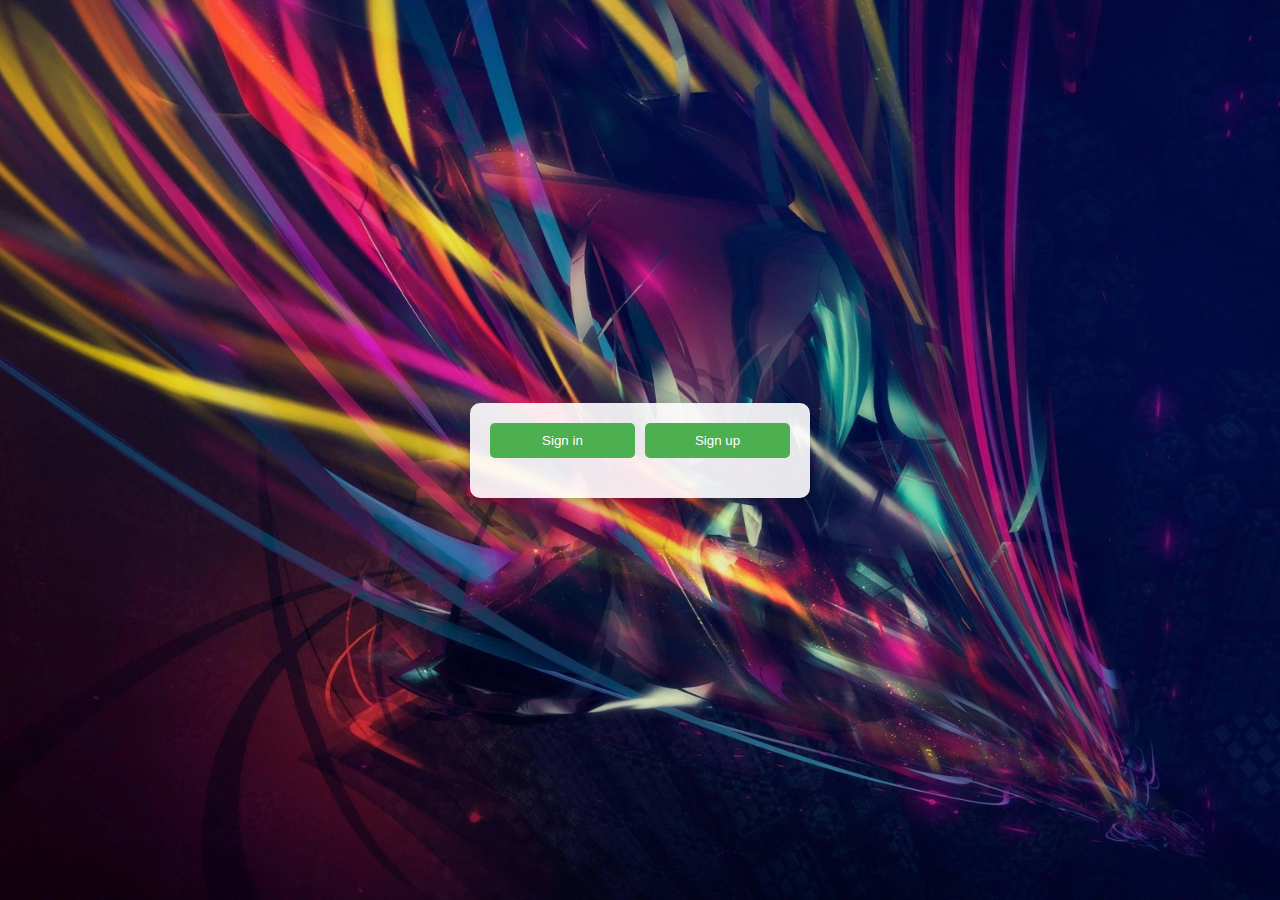
<file: index.html>
<!DOCTYPE html>
<html>
<head>
    <title>Todo App</title>
    <link rel="stylesheet" type="text/css" href="style.css">
</head>
<body>
    <div class="form-container">
        <div class="form-header">
            <button id="showLoginForm">Sign in</button>
            <button id="showRegisterForm">Sign up</button>
        </div>

        <div id="loginForm" class="form">
            <h2>Login</h2>
        <input type="text" id="loginName" placeholder="Username" required>
        <input type="password" id="loginPass" placeholder="Pass" required>
        <button onclick="login()">Sign in</button>
        <p id="loginError" style="color: red;"></p>
        </div>

        <div id="registerForm" class="form" style="display: none;">
            <h2>Registration</h2>
            <input type="text" id="registerName" placeholder="Username" required>
            <input type="password" id="registerPass" placeholder="Pass" required>
            <button onclick="register()">Sign up</button>
        </div>

        <p id="response"></p>
    </div>
    <script src="script.js"></script>
</body>
</html>
</file>
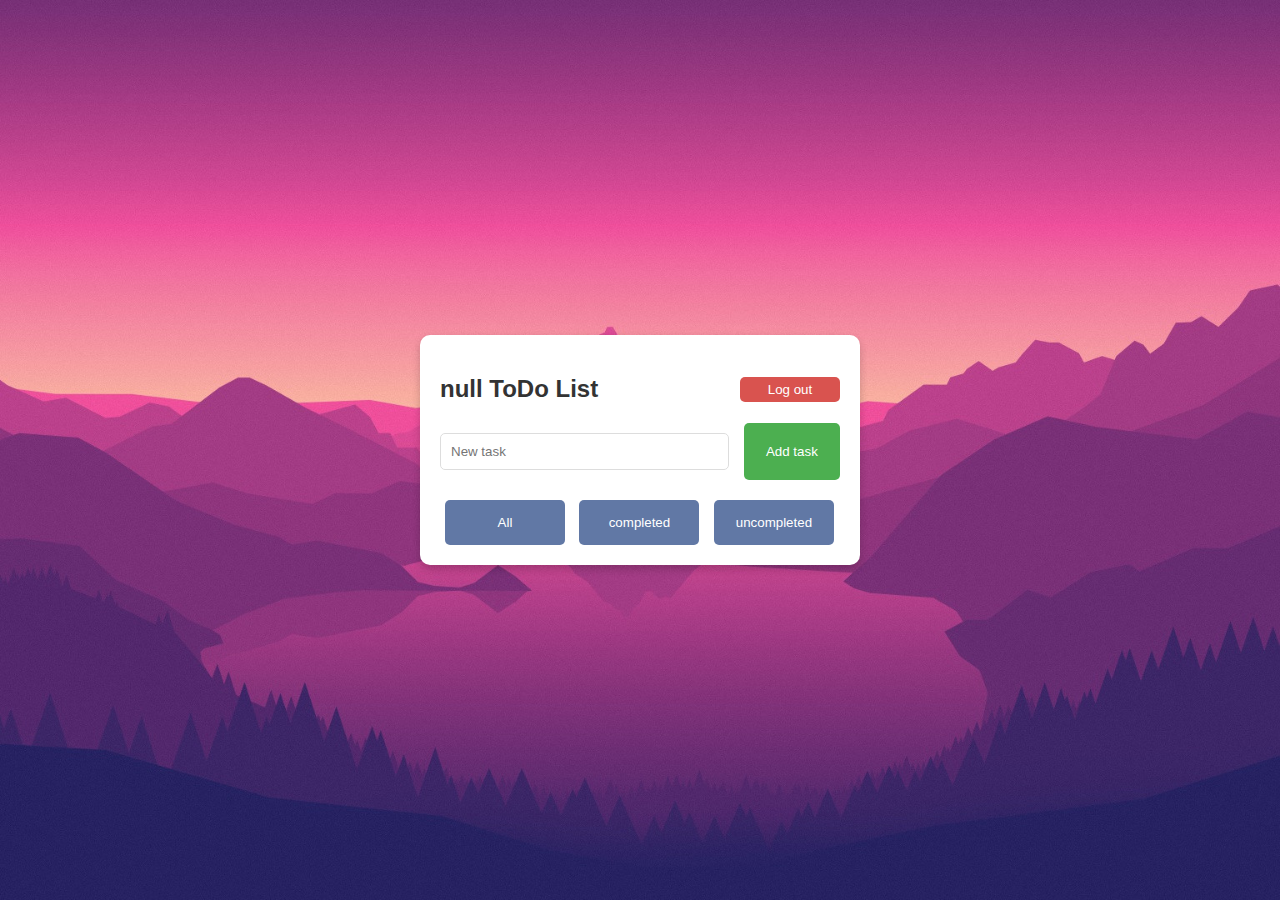
<file: todo.html>
<!DOCTYPE html>
<html>
<head>
    <title>ToDo List</title>
    <link rel="stylesheet" type="text/css" href="styletodo.css">
</head>
<body>
    <div class="todo-container">
        <div class="todo-header">
            <h2 id="userGreeting">ToDo List</h2>
            <button id="logoutButton" onclick="logout()">Log out</button>
        </div>
        <div class="task-input">
            <input type="text" id="newTask" placeholder="New task">
            <button onclick="addTask()">Add task</button>
        </div>

        <div class="filters">
            <button onclick="filterTasks('all')">All</button>
            <button onclick="filterTasks('completed')">completed</button>
            <button onclick="filterTasks('uncompleted')">uncompleted</button>
        </div>

        <ul id="taskList"></ul>
    </div>
    <script src="todo-script.js"></script>
</body>
</html>
</file>
<file: style.css>
body {
    font-family: 'Arial', sans-serif;
    background-image: url('images/backgroundmain.png'); /* Замените на путь к вашему фоновому изображению */
    background-size: cover;
    background-position: center;
    margin: 0;
    padding: 0;
    height: 100vh;
    display: flex;
    justify-content: center;
    align-items: center;
}

.form-container {
    background-color: rgba(255, 255, 255, 0.9);
    padding: 20px;
    border-radius: 10px;
    box-shadow: 0 4px 8px rgba(0, 0, 0, 0.2);
    width: 300px;
}

.form-header {
    display: flex;
    justify-content: space-between;
    margin-bottom: 20px;
}

.form-header button {
    padding: 10px 20px;
    border: none;
    background-color: #4CAF50;
    color: white;
    cursor: pointer;
    flex-grow: 1; 
}

.form-header button:hover {
    background-color: #45a049;
}

.form-header button:not(:last-child) {
    margin-right: 10px;
}

.form {
    display: none;
    text-align: center;
}

input {
    width: 100%;
    padding: 10px;
    margin: 10px 0;
    border: 1px solid #ddd;
    border-radius: 5px;
}

button {
    width: 100%;
    padding: 10px;
    background-color: #4CAF50;
    color: white;
    border: none;
    border-radius: 5px;
    cursor: pointer;
}

button:hover {
    background-color: #45a049;
}

#response {
    text-align: center;
    margin-top: 20px;
    color: #4CAF50;
}
</file>
<file: styletodo.css>
body {
    font-family: 'Arial', sans-serif;
    background-image: url('images/wall2.jpg'); /* Замените на путь к вашему фоновому изображению */
    background-size: cover;
    background-position: center;
    display: flex;
    justify-content: center;
    align-items: center;
    height: 100vh;
    margin: 0;
}

.todo-container {
    max-height: 90vh; 
    overflow-y: auto;
    background-color: white;
    padding: 20px;
    border-radius: 10px;
    box-shadow: 0 4px 8px rgba(0, 0, 0, 0.2);
    width: 400px;
}
#taskList {
    max-height: 400px; /* Ограничение высоты списка задач */
    overflow-y: auto; /* Включение вертикальной прокрутки */
    margin: 0;
    padding: 0;
   /* Удаление стандартных маркеров списка */
}
#taskList li {
    padding: 10px;
    border-bottom: 1px solid #eee; /* Добавление границы между задачами */
}

h2 {
    text-align: center;
    color: #333;
}

input[type="text"] {
    width: 70%;
    padding: 10px;
    margin: 10px 0;
    border: 1px solid #ddd;
    border-radius: 5px;
}

button {
    width: 25%;
    padding: 10px;
    background-color: #4CAF50;
    color: white;
    border: none;
    border-radius: 5px;
    cursor: pointer;
    margin-left: 5px;
}
.todo-header {
    display: flex;
    justify-content: space-between;
    align-items: center;
}

#logoutButton {
    padding: 5px 10px;
    background-color: #d9534f;
    color: white;
    border: none;
    border-radius: 5px;
    cursor: pointer;
}

#logoutButton:hover {
    background-color: #c9302c;
}

.task-input {
    display: flex;
    justify-content: space-between;
    margin-bottom: 20px;
}

.task-input input[type="text"] {
    flex-grow: 1;
    margin-right: 10px;
}
button:hover {
    background-color: #45a049;
}

.filters button {
    padding: 15px 15px;
    width: 120px;
    margin: 0 5px;
    background-color: #6178a5;
    border: none;
    border-radius: 5px;
    cursor: pointer;
}

.filters button.active {
    background-color: #61a563;
    color: white;
}

ul {
    list-style-type: none;
    padding: 0;
}

li {
    background-color: #f9f9f9;
    margin-top: 10px;
    padding: 10px;
    border-radius: 5px;
    display: flex;
    align-items: center;
    justify-content: space-between;
}

.completed {
    text-decoration: line-through;
    color: #999;
}
</file>
